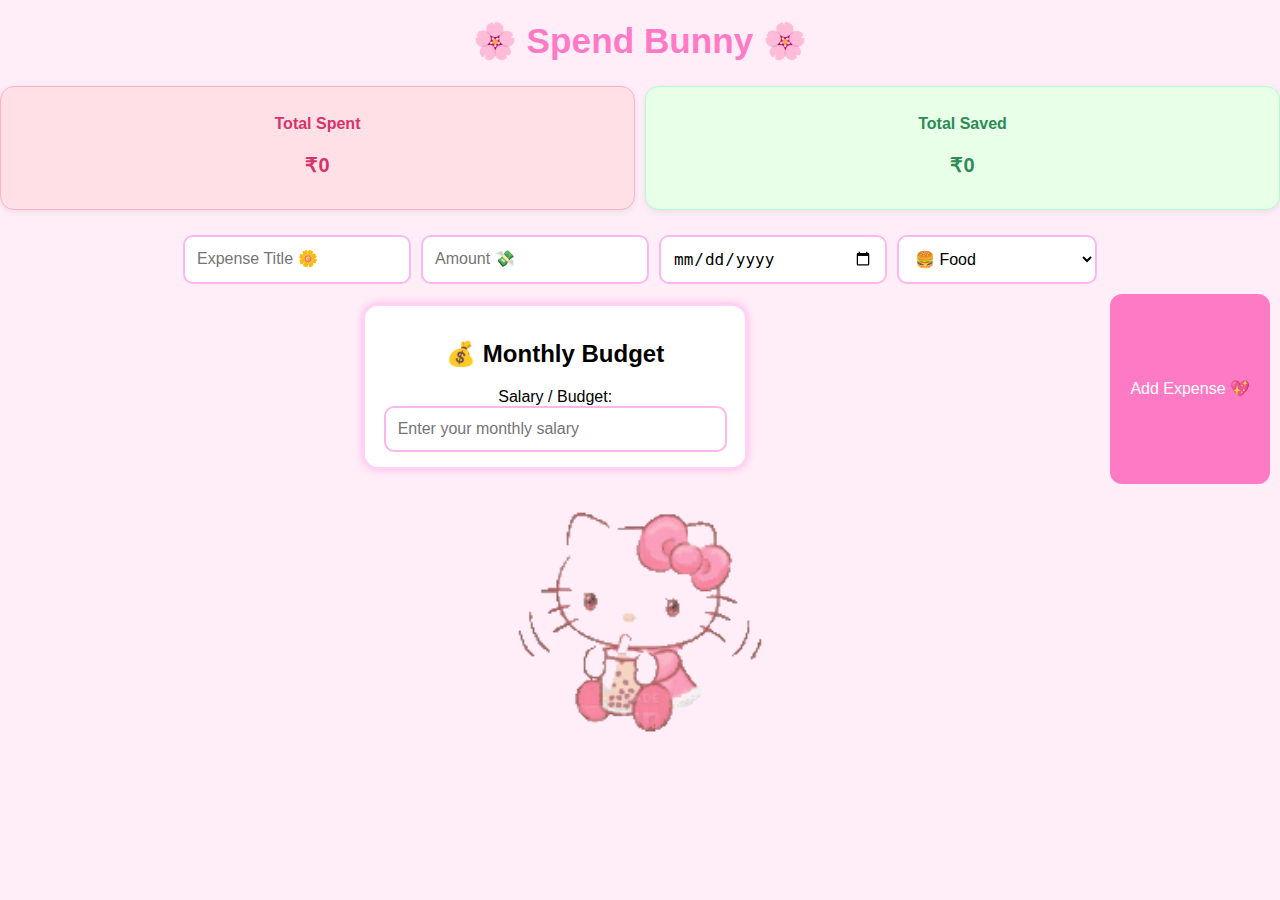
<file: index.html>
<!DOCTYPE html>
<html lang="en">
<head>
    <meta charset="UTF-8">
    <title>Expense Tracker 🌸</title>
    <link rel="stylesheet" href="style.css">
</head>

<body>

    <h1 class="title">🌸 Spend Bunny 🌸</h1>

    <!-- REMOVED old total spent box -->

    <div class="summary-container">
        <div class="summary-box spent">
            <h3>Total Spent</h3>
            <p id="totalSpent">₹0</p>
        </div>

        <div class="summary-box saved">
            <h3>Total Saved</h3>
            <p id="totalSaved">₹0</p>
        </div>
    </div>

    <div class="form">
        <input type="text" id="title" placeholder="Expense Title 🌼">
        <input type="number" id="amount" placeholder="Amount 💸">
        <input type="date" id="date">

        <select id="category">
            <option value="Food">🍔 Food</option>
            <option value="Shopping">🎀 Shopping</option>
            <option value="Travel">🚗 Travel</option>
            <option value="Other">🧁 Other</option>
        </select>

        <div class="salary-box">
            <h2>💰 Monthly Budget</h2>

            <label for="salaryInput">Salary / Budget:</label>
            <input type="number" id="salaryInput" placeholder="Enter your monthly salary">
        </div>

        <button id="addBtn">Add Expense 💖</button>
    </div>

    <div id="list"></div>

    <img src="Tenor-unscreen.gif" class="cat-gif">

    <script src="script.js"></script>
</body>
</html>
</file>
<file: style.css>
body {
    background: #ffeef8;
    font-family: "Poppins", sans-serif;
    text-align: center;
    margin: 0;
    padding: 0;
}

.title {
    margin-top: 20px;
    font-size: 2.2rem;
    color: #ff7ac4;
}

.form {
    display: flex;
    justify-content: center;
    flex-wrap: wrap;
    gap: 10px;
    padding: 0 10px;
}

.form input, .form select {
    padding: 12px;
    border-radius: 10px;
    border: 2px solid #ffb7eb;
    background: #fff;
    font-size: 1rem;
    width: 200px;
}

.summary-container {
    display: flex;
    justify-content: space-between;
    margin-top: 15px;
    gap: 10px;
    margin-bottom: 25px;
}

.summary-box {
    flex: 1;
    padding: 12px 15px;
    border-radius: 14px;
    text-align: center;
    font-size: 16px;
    box-shadow: 0 2px 6px rgba(0,0,0,0.08);
}

.summary-box h3 {
    margin-bottom: 6px;
    font-size: 16px;
}

.summary-box p {
    font-size: 20px;
    font-weight: 600;
}

.spent {
    background: #ffe0e6;
    color: #d6336c;
    border: 1px solid #ffb3c6;
}

.saved {
    background: #e8ffe8;
    color: #2e8b57;
    border: 1px solid #b3ffcc;
}

button {
    background: #ff7ac4;
    color: white;
    padding: 12px 20px;
    border: none;
    border-radius: 12px;
    cursor: pointer;
    transition: 0.2s;
    font-size: 1rem;
}

button:hover {
    transform: scale(1.05);
    background: #ff52b2;
}

.salary-box {
    background: #fff;
    border: 2px solid #ffd2f6;
    border-radius: 15px;
    padding: 15px;
    width: 90%;
    max-width: 350px;
    margin: 10px auto 15px;
    box-shadow: 0 0 10px #ffaee6;
}

.salary-box input {
    width: 90%;
    padding: 12px;
    border-radius: 10px;
    border: 2px solid #ffb7eb;
}

.expense-card {
    background: #ffffff;
    border: 2px solid #ffd2f6;
    border-radius: 15px;
    padding: 15px;
    margin: 10px auto;
    width: 90%;
    max-width: 350px;
    text-align: left;
    box-shadow: 0 0 10px #ffaee6;
    position: relative;
}

.delete {
    position: absolute;
    right: 10px;
    top: 10px;
    cursor: pointer;
    color: #ff52b2;
    font-weight: bold;
}

.cat-gif {
    width: 300px;
    height: auto;
    display: block;
    margin: 15px auto;
}

/* -------------------------------
   📱 MOBILE ONLY FIX — EXACT LIKE YOUR SCREENSHOT
--------------------------------*/
@media (max-width: 600px) {

    .form {
        display: block;
        width: 100%;
        padding: 0 15px;
    }

    .form input,
    .form select {
        width: 100%;
        margin: 8px 0;
        font-size: 1rem;
        padding: 14px;
        box-sizing: border-box;
    }

    .summary-container {
        flex-direction: column;
        gap: 18px;
        padding: 0 15px;
    }

    .summary-box {
        width: 100%;
        padding: 20px;
        box-sizing: border-box;
        border-radius: 20px;
    }

    .salary-box {
        width: 100%;
        padding: 20px;
        margin-top: 15px;
        box-sizing: border-box;
    }

    button {
        width: 100%;
        padding: 15px;
        margin-top: 10px;
        font-size: 1.1rem;
        border-radius: 14px;
        box-sizing: border-box;
    }

    .expense-card {
        width: 90%;
        margin: 12px auto;
        box-sizing: border-box;
    }

    .cat-gif {
        width: 70%;
        max-width: 260px;
        margin-top: 10px;
    }
}
</file>
